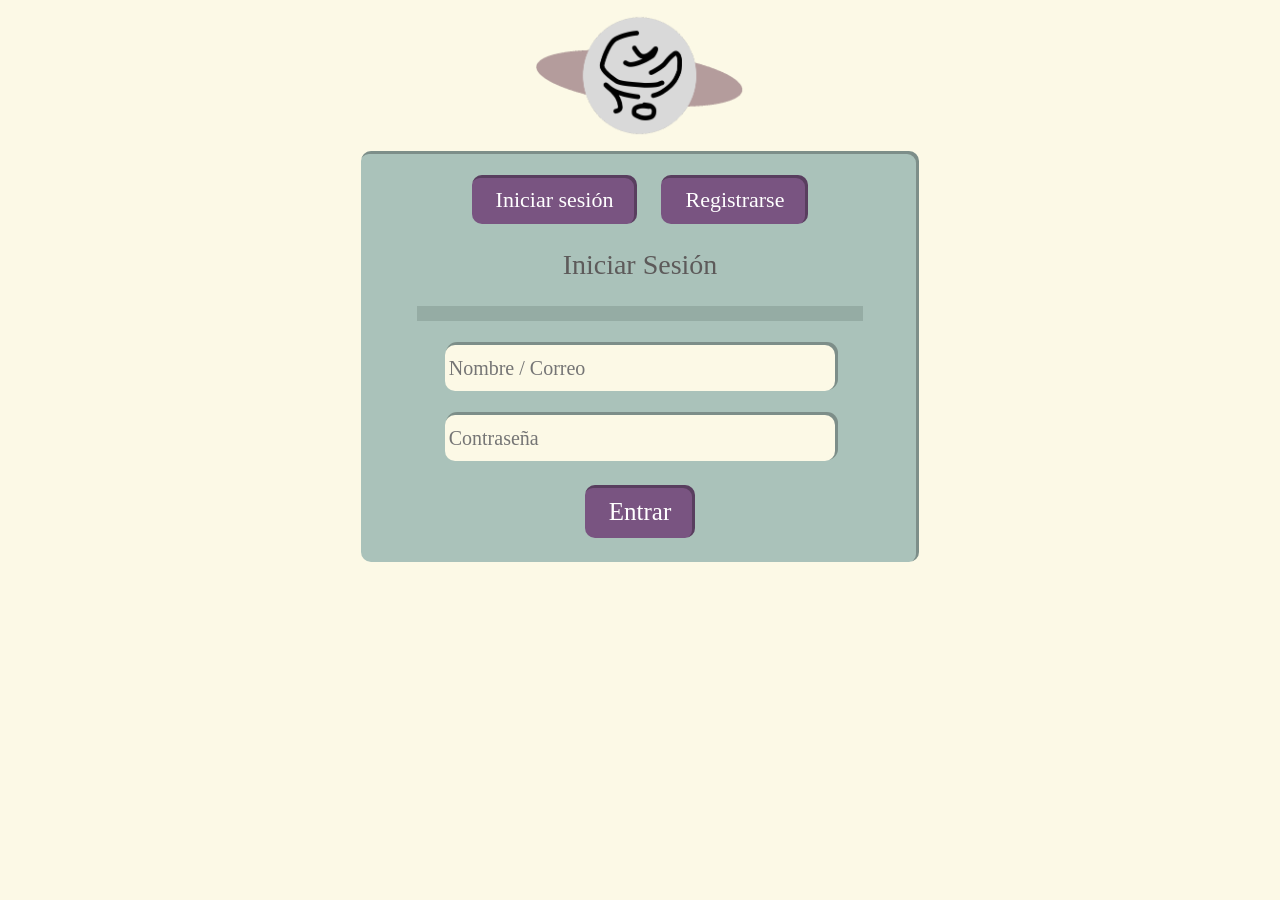
<file: login.html>
<!DOCTYPE html>
<html lang="en">
<head>
    <meta charset="UTF-8">
    <meta name="viewport" content="width=device-width, initial-scale=1.0">
    <link href="https://cdn.jsdelivr.net/npm/bootstrap@5.3.8/dist/css/bootstrap.min.css" rel="stylesheet" integrity="sha384-sRIl4kxILFvY47J16cr9ZwB07vP4J8+LH7qKQnuqkuIAvNWLzeN8tE5YBujZqJLB" crossorigin="anonymous">
    <link href="https://fonts.cdnfonts.com/css/be-vietnam-pro" rel="stylesheet">
    <link href="style.css" rel="stylesheet">
    <title>Login / Registro</title>
</head>
<body style="background-color: #FCF9E6;">
    
    <div class="container text-center">
        <img src="cyncroLogo.png" class="tamaño-logo mb-2 mt-2" alt="logo de pagina">
        <div class="card mx-auto contenedor-login border-0 text-center py-4" style="width: 50%;">
            
            <div class="d-flex flex-wrap justify-content-center gap-4 mb-2">
                <button id="login" class="btn-personalizado btn-toggle px-4 py-2" style="font-size: 22px;">Iniciar sesión</button>
                <button class="btn-personalizado btn-toggle px-4 py-2" style="font-size: 22px;">Registrarse</button>
            </div>

            <h3 id="titulo-formulario" class="mt-3" style="font-family: 'Be Vietnam Pro'; color: #5D5A5A;">Iniciar Sesión</h3>

            <div class="separador-login mb-4 mx-auto mt-3"></div>

            <div class="d-flex flex-column gap-4 align-items-center mx-auto" style="width: 70%;">
                <input id="correo" type="text" class="textbox-personalizado py-2 px-1" placeholder="Nombre / Correo" style="font-size: 20px; width: 100%;">
                <input id="contrasena" type="password" class="textbox-personalizado py-2 px-1" placeholder="Contraseña" style="font-size: 20px; width: 100%;">
                <button id="btn-accion" class="btn-personalizado px-4 py-2" style="font-size: 25px;">Entrar</button>
            </div>
        </div>
    </div>

    <script src="Login_Registro.js"></script>
    
    <script src="https://cdn.jsdelivr.net/npm/bootstrap@5.3.8/dist/js/bootstrap.bundle.min.js" integrity="sha384-FKyoEForCGlyvwx9Hj09JcYn3nv7wiPVlz7YYwJrWVcXK/BmnVDxM+D2scQbITxI" crossorigin="anonymous"></script>
</body>
</html>
</file>
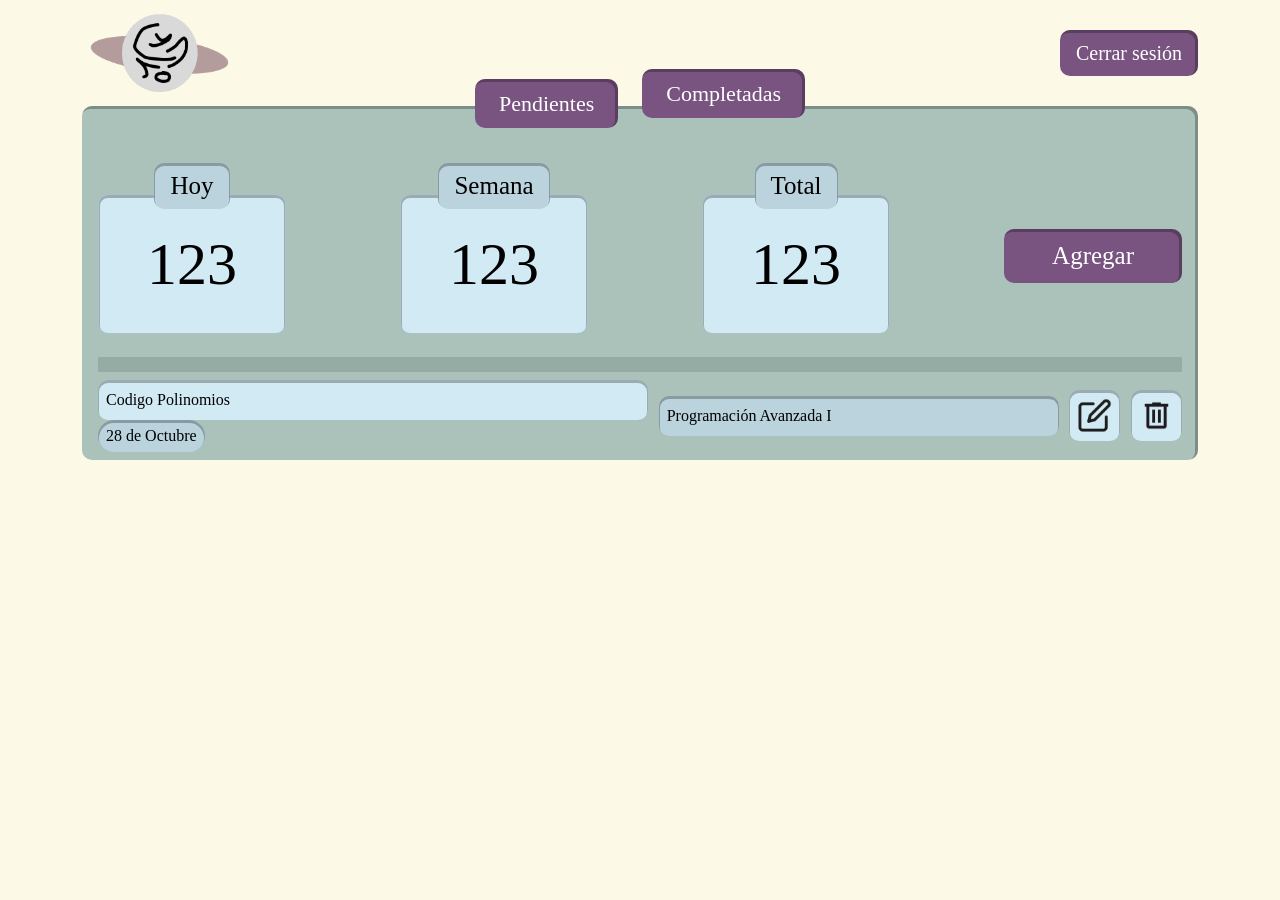
<file: TareasCompletadas.html>
<!DOCTYPE html>
<html lang="en">
<head>
    <meta charset="UTF-8">
    <meta name="viewport" content="width=, initial-scale=1.0">

    <!-- adjuntar el css del bootstrap -->
    <link href="https://cdn.jsdelivr.net/npm/bootstrap@5.3.8/dist/css/bootstrap.min.css" rel="stylesheet" integrity="sha384-sRIl4kxILFvY47J16cr9ZwB07vP4J8+LH7qKQnuqkuIAvNWLzeN8tE5YBujZqJLB" crossorigin="anonymous">

    <!-- link pa adjuntar la fuente q vamos a usar -->
    <link href="https://fonts.cdnfonts.com/css/be-vietnam-pro" rel="stylesheet">

    <!-- adjuntar nuestro css -->
    <link href="style.css" rel="stylesheet">
    <title>Tareas</title>
</head>
<body style="background-color: #FCF9E6;">
    <div hidden>
        <p id="status">D</p>
    </div>

    <div class="container w-100">
        <div class="d-flex flex-wrap justify-content-between" style="align-items: center;">
            <img src="cyncroLogo.png" class="m-2" alt="logo cyncro" style="height: 90px; width: 140px;">
            <button class="btn-personalizado py-2 px-3" style="font-size: 20px;">Cerrar sesión</button>
        </div>
        <div class="card mx-auto contenedor-login border-0 py-2 px-3" id="tareas">
            <div class="d-flex flex-wrap justify-content-center gap-4" style="position: relative; top: -35px">
                <button class="btn-personalizado btn-toggle px-4 py-2" style="font-size: 22px" onclick="location.href='TareasPendientes.html'">Pendientes</button>
                <button id="completado" class="btn-personalizado btn-toggle px-4 py-2" style="font-size: 22px;">Completadas</button>
            </div>

            <div class="d-flex flex-wrap justify-content-between mb-2">
                <div class="d-flex flex-column align-items-center">
                    <div class="diseño-r1 py-1 px-3" style="z-index: 10;">
                        <p class="mb-0" style="font-size: 25px;">Hoy</p>
                    </div>
                    <div class="card diseño-r2 px-5 py-4" style="position: relative; top: -15px;">
                        <p class="mb-0" style="font-size: 60px;">123</p>
                    </div>
                </div>
                <div class="d-flex flex-column align-items-center">
                    <div class="diseño-r1 py-1 px-3" style="z-index: 10;">
                        <p class="mb-0" style="font-size: 25px;">Semana</p>
                    </div>
                    <div class="card diseño-r2 px-5 py-4" style="position: relative; top: -15px;">
                        <p class="mb-0" style="font-size: 60px;">123</p>
                    </div>
                </div>
                <div class="d-flex flex-column align-items-center">
                    <div class="diseño-r1 py-1 px-3" style="z-index: 10;">
                        <p class="mb-0" style="font-size: 25px;">Total</p>
                    </div>
                    <div class="card diseño-r2 px-5 py-4" style="position: relative; top: -15px;">
                        <p class="mb-0" style="font-size: 60px;">123</p>
                    </div>
                </div>
                <div class="d-flex flex-column align-items-center justify-content-center gap-2">
                    <button id="agregarCompletadas" data-bs-toggle="modal" data-bs-target="#modalAgregarCompletadas" class="btn-personalizado px-5 py-2" style="font-size: 25px;">Agregar</button>
                </div>
            </div>

            <div class="separador-central-tareas mb-2 mx-auto"></div>

         
            <template id="tarea">
                <div class="d-flex flex-wrap justify-content-between" style="align-items: center;">
                    <div class="d-flex flex-column" style="width: 550px;">
                        <div class="diseño-r2 px-2 py-2" style="width: 100%;">
                            <p style="margin: 0;">Titulo de la tarea</p>
                        </div>
                        <div class="diseño-r1 px-2 py-1" style="border-radius: 20px;">
                            <p style="margin: 0;">Fecha entrega</p>
                        </div>
                    </div>  
                    <div class="d-flex flex-column" style="width: 400px;">
                        <div class="diseño-r1 px-2 py-2" style="width: 100%;">
                            <p style="margin: 0;">Nombre de la materia</p>
                        </div>
                    </div>
                    <button class="btn-personalizado2 p-2 justify-content-center" data-bs-toggle="modal" data-bs-target="#modalEditarCompletadas" style="border: 0px solid black;">
                        <img src="editarTareaLogo.png" alt="completar tarea logo" style="height: 35px; width: 35px;">
                    </button>
                    <button class="btn-personalizado2 p-2 justify-content-center" style="border: 0px solid black;">
                        <img src="eliminarTareaLogo.png" alt="completar tarea logo" style="height: 35px; width: 35px;">
                    </button>
                </div>
            </template>
        </div>
    </div>

    <!-- modal q se muestra para cuando quieres agregar tareas nuevas -->
    <div id="modalAgregarCompletadas" class="modal fade" style="position: absolute;">
        <div class="modal-dialog modal-dialog-center">
            <div class="modal-content contenedor-login d-flex flex-column align-items-center gap-2 px-5 py-2" style="z-index: 20">
                
                <input type="text" class="textbox-personalizado py-2 px-1 mt-4" placeholder="Nombre de Tarea" style="font-size: 25px; z-index: 22;" >
                <select class="textbox-personalizado py-2 px-1 mt-2" placeholder="Materia" style="font-size: 25px; z-index: 22;">

                    <!-- estas son las opciones de materias disponibles de momento solamente le agrego opciones con -->
                    <!-- la etiqueta <option>, ya en el código pa ver q materias tiene el morro disponible las tendran -->
                    <!-- que sacar de la BD, guardarlas en un arreglo, y luego ya en mediante un ciclo como el for each -->
                    <!-- ir creando un elemento de tipo <option> al q le ponen en su atributo "value" el elemtno actual -->
                    <!-- del arreglo y luego ese option agregarselo al select principal q es el de aquí arribita -->
                    <!-- igual si tienen dudas o algo me pregunta o hasta a gpt, acuerdense q el chiste de gpt es usarlo pa -->
                    <!-- investigar / entender algo, no para q te programe algo el -->

                    <option value="" selected disabled hidden>Materia</option>
                    <option>Programacion Web</option>
                    <option>Programacion Orientada a Objetos</option>
                    <option>Duplicación II</option>
                    <option>Redes I</option>
                    <option>No se alv</option>
                </select>
                <button class="btn-personalizado px-5 py-2" data-bs-toggle="modal" data-bs-target="#modalMateriasCompletadas" data-bs-dismiss="modal" style="font-size: 20px; top: -12px; z-index: 21; position: relative;">Agregar Materias</button>

                <input type="date" class="textbox-personalizado py-2 px-1" placeholder="Fecha de Entrega" style="font-size: 25px;">

                <div class="d-flex flex-wrap gap-3 mt-2 mb-4 z-index: 22;">
                    <button data-bs-dismiss="modal" class="btn-personalizado px-5 py-2" style="font-size: 20px">Cancelar</button>
                    <button class="btn-personalizado px-5 py-2" style="font-size: 20px">Guardar</button>
                </div>
            </div>
        </div>
    </div>

    <!-- modal q se muestra cuando quieres agregar materias -->
    <div id="modalMateriasCompletadas" class="modal fade">
        <div class="modal-dialog modal-dialog-center">
            <div class="modal-content contenedor-login d-flex flex-column align-items-center gap-2 px-5 py-2" style="z-index: 20">
                <input type="text" class="textbox-personalizado py-2 px-1 mt-4" placeholder="Nombre de Materia" style="font-size: 25px;">

                <div class="d-flex flex-wrap gap-3 mt-2">
                    <button data-bs-dismiss="modal" class="btn-personalizado px-5 py-2" style="font-size: 20px">Cancelar</button>
                    <button class="btn-personalizado px-5 py-2" style="font-size: 20px">Guardar</button>
                </div>

                <div class="diseño-r1 py-2 px-1 mt-2" style="font-size: 25px;">Lista de Materias</div>

                <!-- esta es la template q pueden usar para mostrar cada elemento del listado -->
                <!-- de materias, solamente pls ponganle en el código q al último elemento del -->
                <!-- del listado le agreguen la clase "mb-4" para q quede simetrico pls se los ruego estoy en mis rodillas -->

                <template>
                    <div class="d-flex flex-wrap justify-content-between mt-2"> 
                        <input type="text" style="font-size: 20px; border: 0px solid black;" class="diseño-r1" value="Nombre de la materia"></p>

                        <button class="btn-personalizado2 p-2" style="border: 0px solid black;">
                            <img src="editarTareaLogo.png" alt="completar tarea logo" style="height: 35px; width: 35px;">
                        </button>
                        <button class="btn-personalizado2 p-2" style="border: 0px solid black;">
                            <img src="eliminarTareaLogo.png" alt="completar tarea logo" style="height: 35px; width: 35px;">
                        </button>
                    </div>
                </template>
            </div>
        </div>
    </div>

    <!-- modal q se muestra cuando quiereseditar una tarea -->
    <div id="modalEditarCompletadas" class="modal fade">
        <div class="modal-dialog modal-dialog-center">
            <div class="modal-content contenedor-login d-flex flex-column align-items-center gap-2 px-5 py-2">
                
                <!-- para esta parte van a tener q agarrar el nombre, materia y fecha de entrega -->
                <!-- del elemento q se quiere editar y colocar sus valores en los input como el -->
                <!-- value por defecto, por ejemplo si quiero editar "tarea 1" de la materia "abc" -->
                <!-- el value por defecto q le pondrían al input de Nombre tarea sería literamente -->
                <!-- "tarea 1" y al input de nombre de materia sería "abc", nomás les pongo esto aquí -->
                <!-- pa q sepan q tienen q hacer con estos inputs vacíos -->

                <input type="text" class="textbox-personalizado py-2 px-1 mt-4" placeholder="Nombre de Tarea" style="font-size: 25px;" >
                <input type="text" class="textbox-personalizado py-2 px-1 mt-2" placeholder="Nombre de Materia" style="font-size: 25px;" >
                <input type="date" class="textbox-personalizado py-2 px-1 mt-2" placeholder="Fecha de Entrega" style="font-size: 25px;">

                <div class="d-flex flex-wrap gap-3 mt-2 mb-4;">
                    <button data-bs-dismiss="modal" class="btn-personalizado px-5 py-2" style="font-size: 20px">Cancelar</button>
                    <button class="btn-personalizado px-5 py-2" style="font-size: 20px">Guardar</button>
                </div>
            </div>
        </div>
    </div>

    <script src="acomodarTareas.js"></script>

    <!-- este script solo levanta el botón de completadas para q el usuario sepa q está en esa sección -->
    <script>
        let botonInicial = document.getElementById("completado");
        botonInicial.classList.add('on');
    </script>

    <script src="https://cdn.jsdelivr.net/npm/bootstrap@5.3.8/dist/js/bootstrap.bundle.min.js" integrity="sha384-FKyoEForCGlyvwx9Hj09JcYn3nv7wiPVlz7YYwJrWVcXK/BmnVDxM+D2scQbITxI" crossorigin="anonymous"></script>
</body>
</html>
</file>
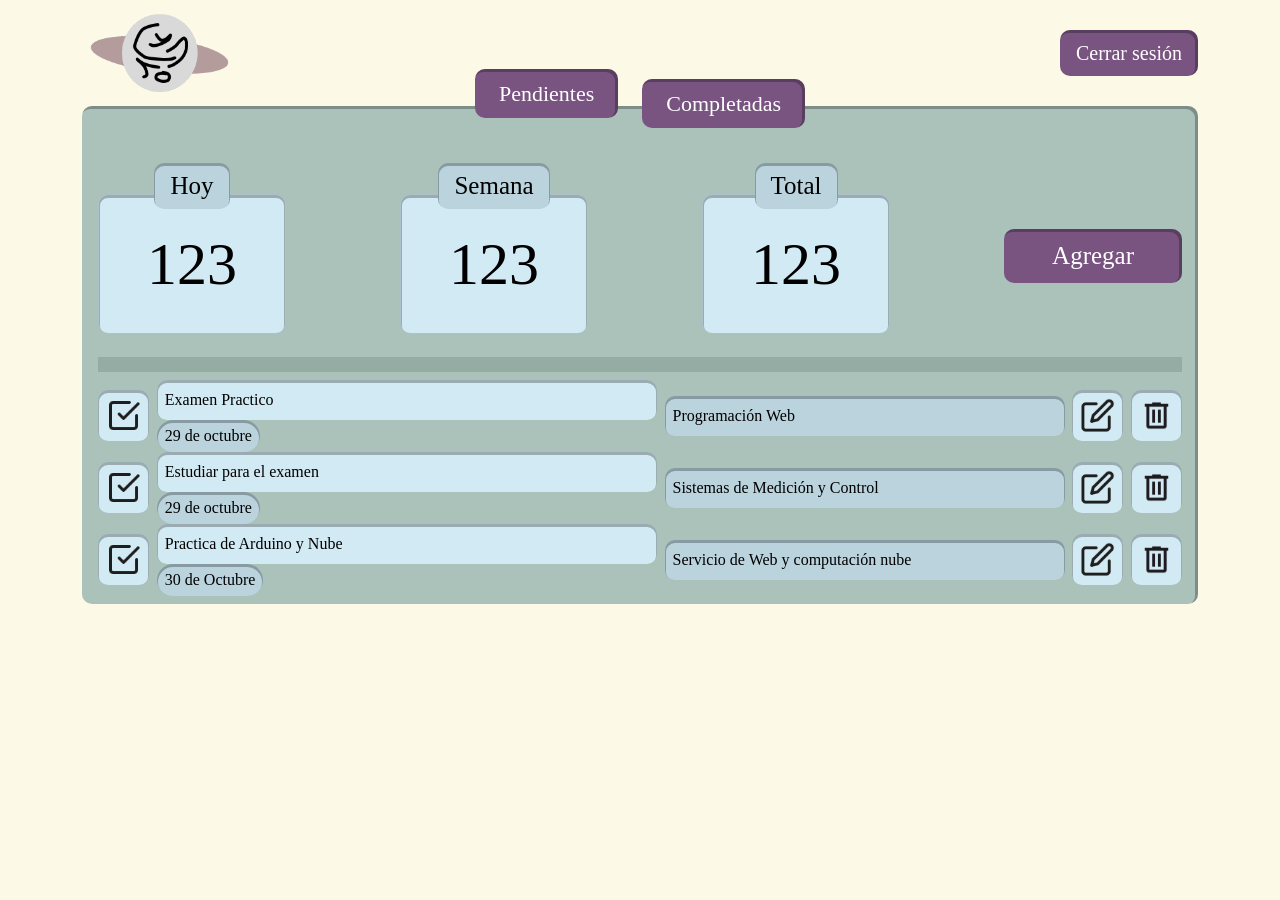
<file: TareasPendientes.html>
<!DOCTYPE html>
<html lang="en">
<head>
    <meta charset="UTF-8">
    <meta name="viewport" content="width=, initial-scale=1.0">

    <!-- adjuntar el css del bootstrap -->
    <link href="https://cdn.jsdelivr.net/npm/bootstrap@5.3.8/dist/css/bootstrap.min.css" rel="stylesheet" integrity="sha384-sRIl4kxILFvY47J16cr9ZwB07vP4J8+LH7qKQnuqkuIAvNWLzeN8tE5YBujZqJLB" crossorigin="anonymous">

    <!-- link pa adjuntar la fuente q vamos a usar -->
    <link href="https://fonts.cdnfonts.com/css/be-vietnam-pro" rel="stylesheet">

    <!-- adjuntar nuestro css -->
    <link href="style.css" rel="stylesheet">
    <title>Tareas</title>
</head>
<body style="background-color: #FCF9E6;">
    <div hidden>
        <p id="status">P</p>
    </div>

    <!-- nomas de recordatorio agregué un botón para cerrar sesión para q pls le pongan la función -->

    <div class="container w-100">
        <div class="d-flex flex-wrap justify-content-between" style="align-items: center;">
            <img src="cyncroLogo.png" class="m-2" alt="logo cyncro" style="height: 90px; width: 140px;">
            <button class="btn-personalizado py-2 px-3" style="font-size: 20px;">Cerrar sesión</button>
        </div>
        <div class="card mx-auto contenedor-login border-0 py-2 px-3" id="tareas">
            <div class="d-flex flex-wrap justify-content-center gap-4" style="position: relative; top: -35px">
                <button id="pendiente" class="btn-personalizado btn-toggle px-4 py-2" style="font-size: 22px">Pendientes</button>
                <button class="btn-personalizado btn-toggle px-4 py-2" style="font-size: 22px;" onclick="location.href='TareasCompletadas.html'">Completadas</button>
            </div>

            <div class="d-flex flex-wrap justify-content-between mb-2">
                <div class="d-flex flex-column align-items-center">
                    <div class="diseño-r1 py-1 px-3" style="z-index: 10;">
                        <p class="mb-0" style="font-size: 25px;">Hoy</p>
                    </div>
                    <div class="card diseño-r2 px-5 py-4" style="position: relative; top: -15px;">
                        <p class="mb-0" style="font-size: 60px;">123</p>
                    </div>
                </div>
                <div class="d-flex flex-column align-items-center">
                    <div class="diseño-r1 py-1 px-3" style="z-index: 10;">
                        <p class="mb-0" style="font-size: 25px;">Semana</p>
                    </div>
                    <div class="card diseño-r2 px-5 py-4" style="position: relative; top: -15px;">
                        <p class="mb-0" style="font-size: 60px;">123</p>
                    </div>
                </div>
                <div class="d-flex flex-column align-items-center">
                    <div class="diseño-r1 py-1 px-3" style="z-index: 10;">
                        <p class="mb-0" style="font-size: 25px;">Total</p>
                    </div>
                    <div class="card diseño-r2 px-5 py-4" style="position: relative; top: -15px;">
                        <p class="mb-0" style="font-size: 60px;">123</p>
                    </div>
                </div>
                <div class="d-flex flex-column align-items-center justify-content-center gap-2">
                    <button class="btn-personalizado px-5 py-2" data-bs-toggle="modal" data-bs-target="#modalAgregarPendientes" style="font-size: 25px;">Agregar</button>
                </div>
            </div>

            <div class="separador-central-tareas mb-2 mx-auto"></div>

            <!-- ahora si en template -->
            <template id="tarea">
                <div class="d-flex flex-wrap justify-content-between" style="align-items: center;">
                    <button class="btn-personalizado2 p-2 justify-content-center" style="border: 0px solid black;">
                        <img src="completarTareaLogo.png" alt="completar tarea logo" style="height: 35px; width: 35px;">
                    </button>
                    <div class="d-flex flex-column" style="width: 500px;">
                        <div class="diseño-r2 px-2 py-2" style="width: 100%;">
                            <p style="margin: 0;">Titulo de la tarea</p>
                        </div>
                        <div class="diseño-r1 px-2 py-1" style="border-radius: 20px;">
                            <p style="margin: 0;">Fecha entrega</p>
                        </div>
                    </div>  
                    <div class="d-flex flex-column" style="width: 400px;">
                        <div class="diseño-r1 px-2 py-2" style="width: 100%;">
                            <p style="margin: 0;">Nombre de la materia</p>
                        </div>
                    </div>
                    <button class="btn-personalizado2 p-2 justify-content-center" data-bs-toggle="modal" data-bs-target="#modalEditarPendientes" style="border: 0px solid black;">
                        <img src="editarTareaLogo.png" alt="completar tarea logo" style="height: 35px; width: 35px;">
                    </button>
                    <button class="btn-personalizado2 p-2 justify-content-center" style="border: 0px solid black;">
                        <img src="eliminarTareaLogo.png" alt="completar tarea logo" style="height: 35px; width: 35px;">
                    </button>
                </div>
            </template>
        </div>
    </div>

    <!-- modal q se muestra para cuando quieres agregar tareas nuevas -->
    <div id="modalAgregarPendientes" class="modal fade" style="position: absolute;">
        <div class="modal-dialog modal-dialog-center">
            <div class="modal-content contenedor-login d-flex flex-column align-items-center gap-2 px-5 py-2" style="z-index: 20">
                
                <input type="text" class="textbox-personalizado py-2 px-1 mt-4" placeholder="Nombre de Tarea" style="font-size: 25px; z-index: 22;" >
                <select class="textbox-personalizado py-2 px-1 mt-2" placeholder="Materia" style="font-size: 25px; z-index: 22;">

                    <!-- estas son las opciones de materias disponibles de momento solamente le agrego opciones con -->
                    <!-- la etiqueta <option>, ya en el código pa ver q materias tiene el morro disponible las tendran -->
                    <!-- que sacar de la BD, guardarlas en un arreglo, y luego ya en mediante un ciclo como el for each -->
                    <!-- ir creando un elemento de tipo <option> al q le ponen en su atributo "value" el elemtno actual -->
                    <!-- del arreglo y luego ese option agregarselo al select principal q es el de aquí arribita -->
                    <!-- igual si tienen dudas o algo me pregunta o hasta a gpt, acuerdense q el chiste de gpt es usarlo pa -->
                    <!-- investigar / entender algo, no para q te programe algo el -->

                    <option value="" selected disabled hidden>Materia</option>
                    <option>Programacion Web</option>
                    <option>Programacion Orientada a Objetos</option>
                    <option>Duplicación II</option>
                    <option>Redes I</option>
                    <option>No se alv</option>
                </select>
                <button class="btn-personalizado px-5 py-2" data-bs-toggle="modal" data-bs-target="#modalMateriasPendientes" data-bs-dismiss="modal" style="font-size: 20px; top: -12px; z-index: 21; position: relative;">Agregar Materias</button>

                <input type="date" class="textbox-personalizado py-2 px-1" placeholder="Fecha de Entrega" style="font-size: 25px;">

                <div class="d-flex flex-wrap gap-3 mt-2 mb-4 z-index: 22;">
                    <button data-bs-dismiss="modal" class="btn-personalizado px-5 py-2" style="font-size: 20px">Cancelar</button>
                    <button class="btn-personalizado px-5 py-2" style="font-size: 20px">Guardar</button>
                </div>
            </div>
        </div>
    </div>

    <!-- modal q se muestra cuando quieres agregar materias -->
    <div id="modalMateriasPendientes" class="modal fade">
        <div class="modal-dialog modal-dialog-center">
            <div class="modal-content contenedor-login d-flex flex-column align-items-center gap-2 px-5 py-2" style="z-index: 20">
                <input type="text" class="textbox-personalizado py-2 px-1 mt-4" placeholder="Nombre de Materia" style="font-size: 25px;">

                <div class="d-flex flex-wrap gap-3 mt-2">
                    <button data-bs-dismiss="modal" class="btn-personalizado px-5 py-2" style="font-size: 20px">Cancelar</button>
                    <button class="btn-personalizado px-5 py-2" style="font-size: 20px">Guardar</button>
                </div>

                <div class="diseño-r1 py-2 px-1 mt-2" style="font-size: 25px;">Lista de Materias</div>

                <!-- esta es la template q pueden usar para mostrar cada elemento del listado -->
                <!-- de materias, solamente pls ponganle en el código q al último elemento del -->
                <!-- del listado le agreguen la clase "mb-4" para q quede simetrico pls se los ruego estoy en mis rodillas -->

                <template>
                    <div class="d-flex flex-wrap justify-content-between mt-2"> 
                        <div class="diseño-r1 px-2 py-2">
                            <p style="margin: 0; font-size: 20px;">Nombre de la materia</p>
                        </div>

                        <button class="btn-personalizado2 p-2" style="border: 0px solid black;">
                            <img src="editarTareaLogo.png" alt="completar tarea logo" style="height: 35px; width: 35px;">
                        </button>
                        <button class="btn-personalizado2 p-2" style="border: 0px solid black;">
                            <img src="eliminarTareaLogo.png" alt="completar tarea logo" style="height: 35px; width: 35px;">
                        </button>
                    </div>
                </template>
            </div>
        </div>
    </div>

    <!-- modal q se muestra cuando quiereseditar una tarea -->
    <div id="modalEditarPendientes" class="modal fade">
        <div class="modal-dialog modal-dialog-center">
            <div class="modal-content contenedor-login d-flex flex-column align-items-center gap-2 px-5 py-2">
                
                <!-- para esta parte van a tener q agarrar el nombre, materia y fecha de entrega -->
                <!-- del elemento q se quiere editar y colocar sus valores en los input como el -->
                <!-- value por defecto, por ejemplo si quiero editar "tarea 1" de la materia "abc" -->
                <!-- el value por defecto q le pondrían al input de Nombre tarea sería literamente -->
                <!-- "tarea 1" y al input de nombre de materia sería "abc", nomás les pongo esto aquí -->
                <!-- pa q sepan q tienen q hacer con estos inputs vacíos -->

                <input type="text" class="textbox-personalizado py-2 px-1 mt-4" placeholder="Nombre de Tarea" style="font-size: 25px;" >
                <input type="text" class="textbox-personalizado py-2 px-1 mt-2" placeholder="Nombre de Materia" style="font-size: 25px;" >
                <input type="date" class="textbox-personalizado py-2 px-1 mt-2" placeholder="Fecha de Entrega" style="font-size: 25px;">

                <div class="d-flex flex-wrap gap-3 mt-2 mb-4;">
                    <button data-bs-dismiss="modal" class="btn-personalizado px-5 py-2" style="font-size: 20px">Cancelar</button>
                    <button class="btn-personalizado px-5 py-2" style="font-size: 20px">Guardar</button>
                </div>
            </div>
        </div>
    </div>

    <script src="acomodarTareas.js"></script>

    <!-- este script solo levanta el botón de completadas para q el usuario sepa q está en esa sección -->
    <script>
        let botonInicial = document.getElementById("pendiente");
        botonInicial.classList.add('on');

        const botones = document.querySelectorAll('.btn-toggle');

        botones.forEach(boton => {
            boton.addEventListener('click', () => {
                botones.forEach(b => b.classList.remove('on'));
                boton.classList.add('on');
            });
        });
    </script>

    <script src="https://cdn.jsdelivr.net/npm/bootstrap@5.3.8/dist/js/bootstrap.bundle.min.js" integrity="sha384-FKyoEForCGlyvwx9Hj09JcYn3nv7wiPVlz7YYwJrWVcXK/BmnVDxM+D2scQbITxI" crossorigin="anonymous"></script>
</body>
</html>
</file>
<file: style.css>
.tamaño-logo{
    height: 135px;
    width: 210px;
}

.contenedor-login{
    background-color: #AAC2BA;
    box-shadow: inset -2px 2px 0px 1px rgba(0, 0, 0, 0.267);
    border-radius: 10px;
}


.btn-personalizado{
    display: block;
    max-width: 100%;
    background-color: #795481;
    color:white;
    height: auto;
    font-family: 'Be Vietnam Pro';
    box-shadow: inset -2px 2px 0px 1px rgba(0, 0, 0, 0.267);
    border: 0px solid black;
    border-radius: 10px;
    transition: all 0.3s ease;
}

.btn-personalizado:hover{
    background-color: white;
    color:#795481;
    box-shadow: inset -2px 2px 0px rgba(183, 0, 255, 0.267);
    border-radius: 10px;
}

.textbox-personalizado{
    display: block;
    font-family: 'Be Vietnam Pro';
    background-color: #FCF9E6;
    color: #5D5A5A;
    border: 0px solid black;
    max-width: 100%;
    border-radius: 10px;
    box-shadow: inset -2px 2px 0px 1px rgba(0, 0, 0, 0.267);
    box-shadow: 2px -2px 0px 1px rgba(0, 0, 0, 0.267);
}

.separador-login{
    width: 80%;
    height: 15px;
    background-color: #95ACA4;
}

.separador-central-tareas{
    width: 100%;
    height: 15px;
    background-color: #95ACA4;
}

.btn-toggle.on{
    position: relative;
    bottom: 10px;
}

.diseño-r1{
    background-color: #BAD3DD;
    box-shadow: inset 0px 2px 0px 1px rgba(0, 0, 0, 0.267);
    border-radius: 10px;
    width: fit-content;
}

.diseño-r2{
    background-color: #D2EAF3;
    box-shadow: inset 0px 2px 0px 1px rgba(0, 0, 0, 0.267);
    border-radius: 10px;
    width: fit-content;
}

p{
    font-family: 'Be Vietnam Pro';
    color: black;
}

.btn-personalizado:active {
    background-color: #402d46;
    box-shadow: inset -2px 2px 0px rgba(12, 11, 12, 0.267);
    color:white;
}

.btn-personalizado2{
    background-color: #D2EAF3;
    box-shadow: inset 0px 2px 0px 1px rgba(0, 0, 0, 0.267);
    border-radius: 10px;
    width: fit-content;
}

.btn-personalizado2:active{
    background-color: #91c5d8;
    box-shadow: inset 0px 2px 0px 1px rgba(0, 0, 0, 0.267);
    border-radius: 10px;
    width: fit-content;
}
</file>
